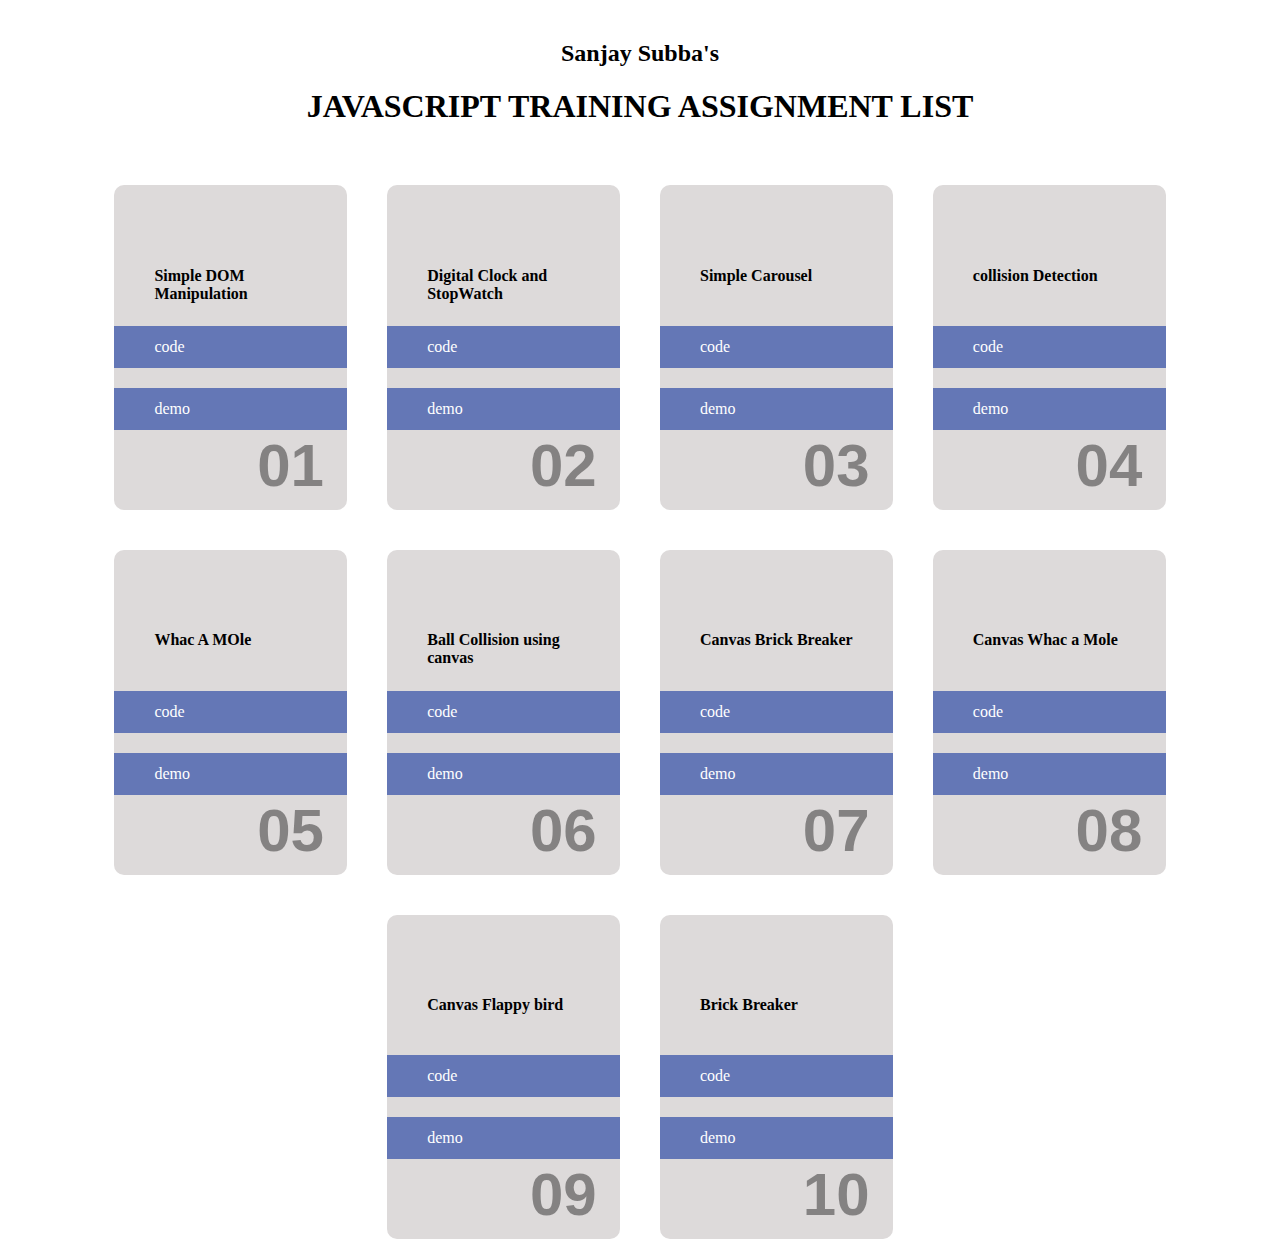
<file: index.html>
<!DOCTYPE html>
<html lang="en">
<head>
    <meta charset="UTF-8">
    <meta http-equiv="X-UA-Compatible" content="IE=edge">
    <meta name="viewport" content="width=device-width, initial-scale=1.0">
    <link rel="stylesheet" href="css/style.css">
    <title>Assignment List</title>
    <script async src="https://www.googletagmanager.com/gtag/js?id=G-34QXBFS4ZJ"></script>
    <!-- <script>
        window.dataLayer = window.dataLayer || [];
        function gtag(){dataLayer.push(arguments);}
        gtag('js', new Date());

        gtag('config', 'G-34QXBFS4ZJ');
    </script> -->
    <!-- Google Tag Manager -->
    <script>(function(w,d,s,l,i){w[l]=w[l]||[];w[l].push({'gtm.start':
        new Date().getTime(),event:'gtm.js'});var f=d.getElementsByTagName(s)[0],
        j=d.createElement(s),dl=l!='dataLayer'?'&l='+l:'';j.async=true;j.src=
        'https://www.googletagmanager.com/gtm.js?id='+i+dl;f.parentNode.insertBefore(j,f);
        })(window,document,'script','dataLayer','GTM-KQBG7R9');</script>
    <!-- End Google Tag Manager -->
</head>
<body>
        <!-- Google Tag Manager (noscript) -->
    <noscript><iframe src="https://www.googletagmanager.com/ns.html?id=GTM-KQBG7R9"
        height="0" width="0" style="display:none;visibility:hidden"></iframe></noscript>
        <!-- End Google Tag Manager (noscript) -->
    <div class="header">
        <div class="container">
            <h2>Sanjay Subba's</h2>
            <h1> JAVASCRIPT TRAINING ASSIGNMENT LIST</h1>
        </div>
    </div>
    <div class="container">
        <div class="assignment">
            <div class="assignment-list">
                <p class="assignment-number">01</p>
                <h4 class="assignment-title">Simple DOM Manipulation</h4>
                <ul class="assignment-link">
                    <li>
                        <a id="code-btn" target="_blank" href="https://github.com/sanjaysubba/js-training/tree/master/assignment-no-1">code</a>
                    </li>
                    <li>
                        <a id="demo-btn" target="_blank" href="https://sanjaysubba.github.io/js-training/assignment-no-1/index.html">demo</a>
                    </li>
                </ul>
            </div>
            
            <div class="assignment-list">
                <p class="assignment-number">02</p>
                <h4 class="assignment-title">Digital Clock and StopWatch</h4>
                <ul class="assignment-link">
                    <li>
                        <a target="_blank" href="https://github.com/sanjaysubba/js-training/tree/master/assignment-no-2">code</a>
                    </li>
                    <li>
                        <a target="_blank" href="https://sanjaysubba.github.io/js-training/assignment-no-2/index.html">demo</a>
                    </li>
                </ul>
            </div>

            <div class="assignment-list">
                <p class="assignment-number">03</p>
                <h4 class="assignment-title">Simple Carousel</h4>
                <ul class="assignment-link">
                    <li>
                        <a target="_blank" href="https://github.com/sanjaysubba/js-training/tree/master/assignment-no-3">code</a>
                    </li>
                    <li>
                        <a target="_blank" href="https://sanjaysubba.github.io/js-training/assignment-no-3/index.html">demo</a>
                    </li>
                </ul>
            </div>

            
            <div class="assignment-list">
                <p class="assignment-number">04</p>
                <h4 class="assignment-title">collision Detection</h4>
                <ul class="assignment-link">
                    <li>
                        <a target="_blank" href="https://github.com/sanjaysubba/js-training/tree/master/assignment-no-4-II">code</a>
                    </li>
                    <li>
                        <a target="_blank" href="https://sanjaysubba.github.io/js-training/assignment-no-4-II/index.html">demo</a>
                    </li>
                </ul>
            </div>

            
            <div class="assignment-list">
                <p class="assignment-number">05</p>
                <h4 class="assignment-title">Whac A MOle</h4>
                <ul class="assignment-link">
                    <li>
                        <a target="_blank" href="https://github.com/sanjaysubba/js-training/tree/master/assignment-no-5-II">code</a>
                    </li>
                    <li>
                        <a target="_blank" href="https://sanjaysubba.github.io/js-training/assignment-no-5-II/index.html">demo</a>
                    </li>
                </ul>
            </div>
            
            <div class="assignment-list">
                <p class="assignment-number">06</p>
                <h4 class="assignment-title">Ball Collision using canvas</h4>
                <ul class="assignment-link">
                    <li>
                        <a target="_blank" href="https://github.com/sanjaysubba/js-training/tree/master/assignment-no-6-II">code</a>
                    </li>
                    <li>
                        <a target="_blank" href="https://sanjaysubba.github.io/js-training/assignment-no-6-II/index.html">demo</a>
                    </li>
                </ul>
            </div>
            
            <div class="assignment-list">
                <p class="assignment-number">07</p>
                <h4 class="assignment-title">Canvas Brick Breaker</h4>
                <ul class="assignment-link">
                    <li>
                        <a target="_blank" href="https://github.com/sanjaysubba/js-training/tree/master/assignment-no-7">code</a>
                    </li>
                    <li>
                        <a target="_blank" href="https://sanjaysubba.github.io/js-training/assignment-no-7/index.html">demo</a>
                    </li>
                </ul>
            </div>
            
            <div class="assignment-list">
                <p class="assignment-number">08</p>
                <h4 class="assignment-title">Canvas Whac a Mole</h4>
                <ul class="assignment-link">
                    <li>
                        <a target="_blank" href="https://github.com/sanjaysubba/js-training/tree/master/assignment-no-8">code</a>
                    </li>
                    <li>
                        <a target="_blank" href="https://sanjaysubba.github.io/js-training/assignment-no-8/index.html">demo</a>
                    </li>
                </ul>
            </div>
            <div class="assignment-list">
                <p class="assignment-number">09</p>
                <h4 class="assignment-title">Canvas Flappy bird</h4>
                <ul class="assignment-link">
                    <li>
                        <a target="_blank" href="https://github.com/sanjaysubba/js-training/tree/master/assignment-no-9">code</a>
                    </li>
                    <li>
                        <a target="_blank" href="https://sanjaysubba.github.io/js-training/assignment-no-9/index.html">demo</a>
                    </li>
                </ul>
            </div>
            <div class="assignment-list">
                <p class="assignment-number">10</p>
                <h4 class="assignment-title">Brick Breaker</h4>
                <ul class="assignment-link">
                    <li>
                        <a target="_blank" href="https://github.com/sanjaysubba/js-training/tree/master/brick-breaker">code</a>
                    </li>
                    <li>
                        <a target="_blank" href="https://sanjaysubba.github.io/js-training/brick-breaker/">demo</a>
                    </li>
                </ul>
            </div>
        </div>
    </div>
    <!-- <a id="trya">click me</a>
    
<form>
    <label for="fname">First name:</label><br>
    <input type="text" id="fname" name="fname"><br>
</form> 
<button id="submit" >submit</button>
<script>
    document.addEventListener('click',function(event){
        if(event.target.id == 'demo-btn'){
            gtag('event', 'demo-btn',{
            'link_text' : 'sanjay is awesome',
            }
            );
        }
        
        if(event.target.id == 'code-btn'){
            gtag('event', 'code-btn-fired',{
            'link_text' : 'One piece is awesome',
            }
            );
        }
    })
    const inpt = document.getElementById('fname');
    const submt = document.getElementById('submit');
    submt.setAttribute('state', 'un-clicked');

    inpt.addEventListener('change', function(){
        submt.addEventListener('click', function(){
            submt.setAttribute('state', 'clicked');
        });
        
        window.addEventListener("beforeunload", function(event) {
            if(submt.getAttribute('state') == 'clicked')
            {
                gtag('event', 'submit-clickeddd');
            }
            else{
                gtag('event', 'submit-not-clickeddd');

            }
        });
    }) -->
</script>
</body>
</html>

<!-- 

var btn = document.getElementById('FirstName');
btn.addEventListener('click', function() {
  window.dataLayer.push({
    event: 'form.abandoned'


    <script>
        (function(){
          var submitState;
          var count = 0;
          var submitButton = document.querySelector('#mktoForm_1010 button');
          var input = document.querySelectorAll('#mktoForm_1010 input');
          for( var i = 0; i < input.length; i++){
            input[i].setAttribute('state', 'unchanged');
            (function(i){
              input[i].addEventListener('change', function(){
                var inputState = input[i].getAttribute('state');
                submitButton.setAttribute('state', 'unclicked');
                if(input[i].classList.contains('mktovalid') && inputState == 'unchanged'){
                  count = count + 1;
                  input[i].setAttribute('state', 'changed');
                }
              })
            })(i);
          }
          submitButton.addEventListener('click', function(){
            if(count == input.length){
              submitButton.setAttribute('state', 'clicked');
            }
          });
          window.addEventListener('beforeunload', function() {
            if(submitButton.getAttribute('state') == 'unclicked'){
              window.dataLayer.push({
                'event' : 'formAbandonment',
              });
            }
            
          });
        
          
        })();
      </script> -->
</file>
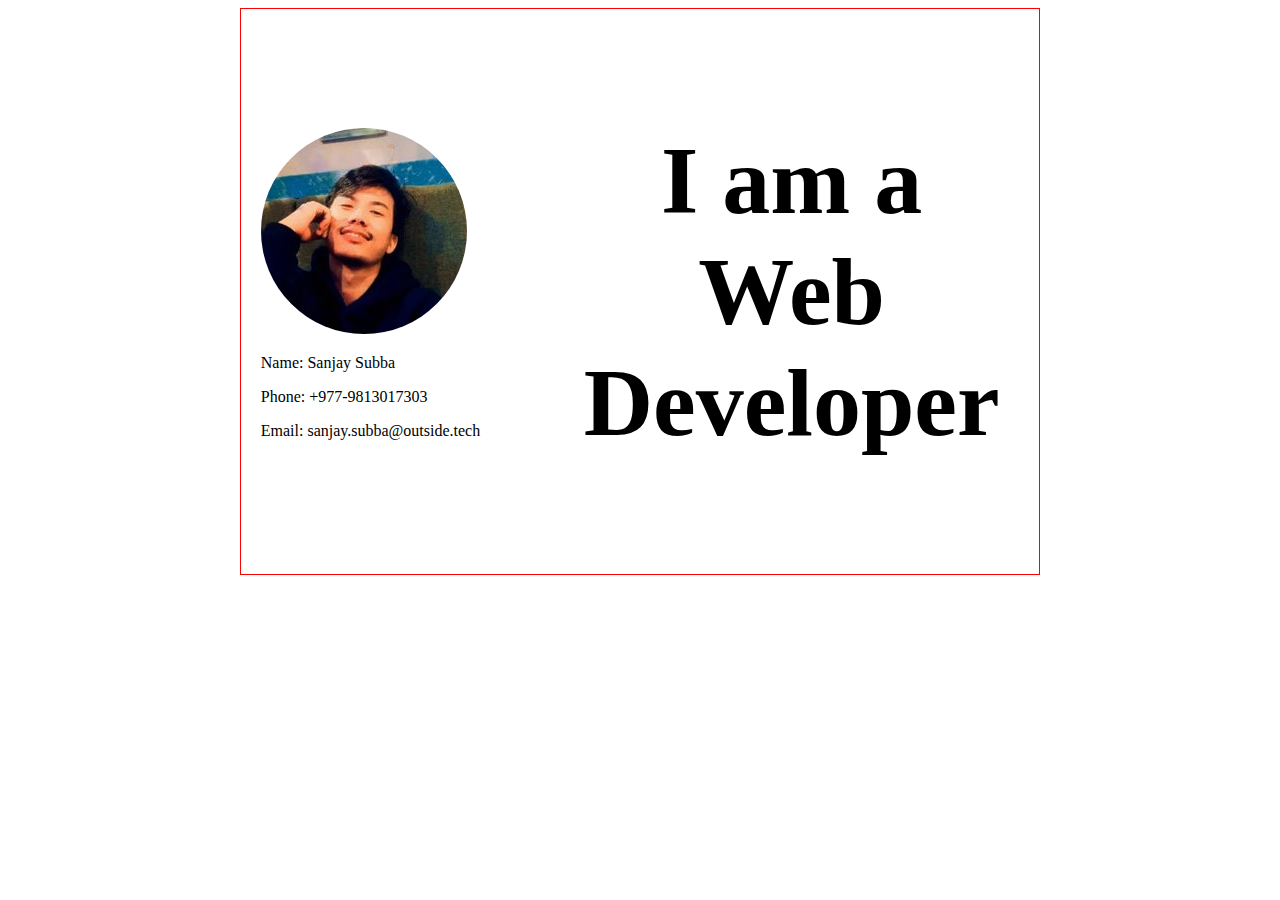
<file: assignment-no-1/index.html>
<!DOCTYPE html>
<html lang="en">
<head>
    <meta charset="UTF-8">
    <meta http-equiv="X-UA-Compatible" content="IE=edge">
    <meta name="viewport" content="width=device-width, initial-scale=1.0">
    <link rel="stylesheet" href="css/style.css">
    <title>My First Js Training Assignment</title>
</head>
<body>
    <div id="mainDiv">
        
    </div>
<script src="js/script.js"></script>
</body>
</html>
</file>
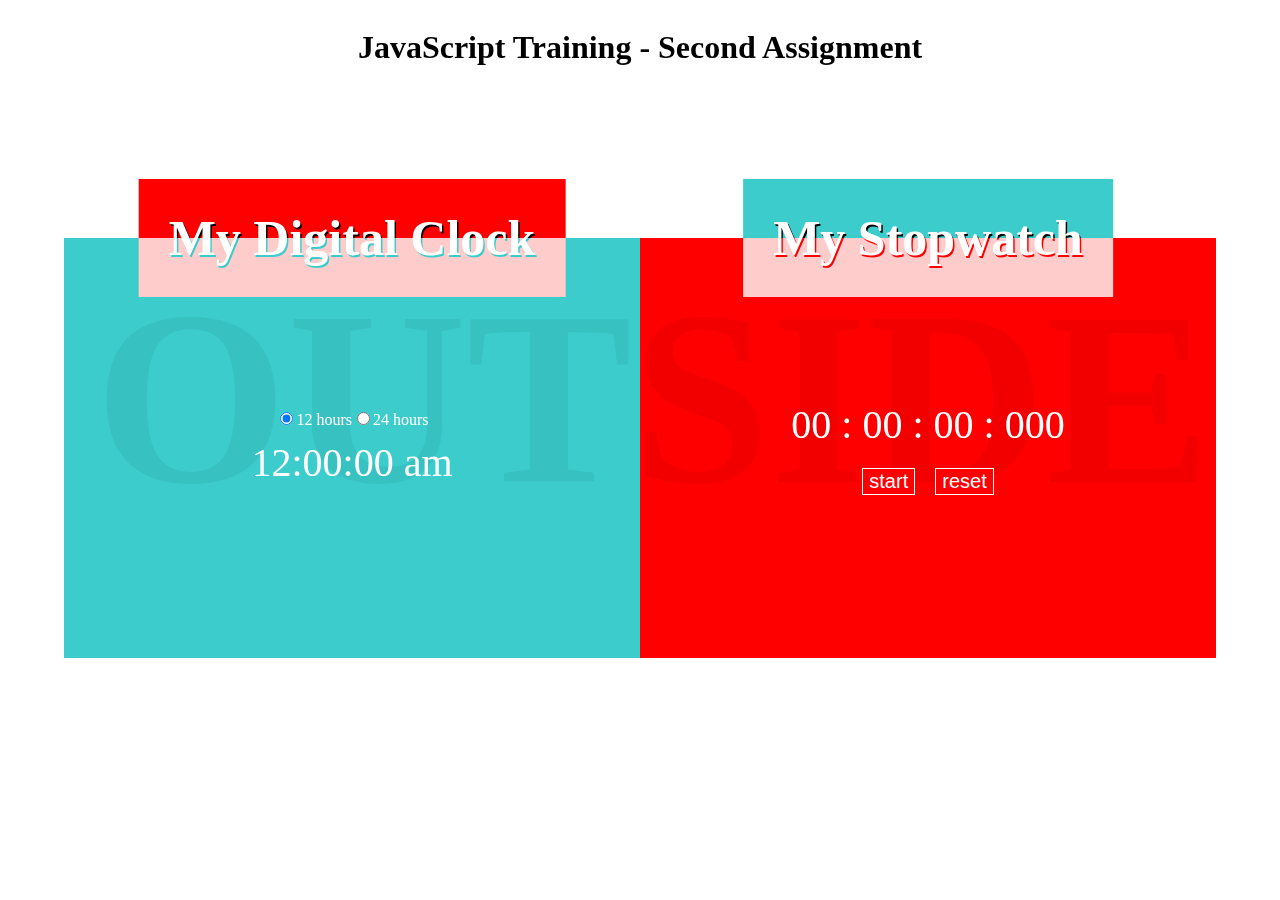
<file: assignment-no-2/index.html>
<!DOCTYPE html>
<html lang="en">
<head>
    <meta charset="UTF-8">
    <meta http-equiv="X-UA-Compatible" content="IE=edge">
    <meta name="viewport" content="width=device-width, initial-scale=1.0">
    <link rel="stylesheet" href="css/style.css">
    <title>Digital Clock And Stopwatch</title>
</head>
<body>
    <h1>JavaScript Training - Second Assignment</h1>
    <div class="mainDiv">
        <div id="digitalWatchContainer">
            <h2 class="title">My Digital Clock</h2>
        </div>
        <div id="stopWatchContainer">   
            <h2 class="title">My Stopwatch</h2>
        </div>
    </div>
    <h1 class="logo">Outside</h1>
    <script src="js/script.js"></script>
</body>
</html>
</file>
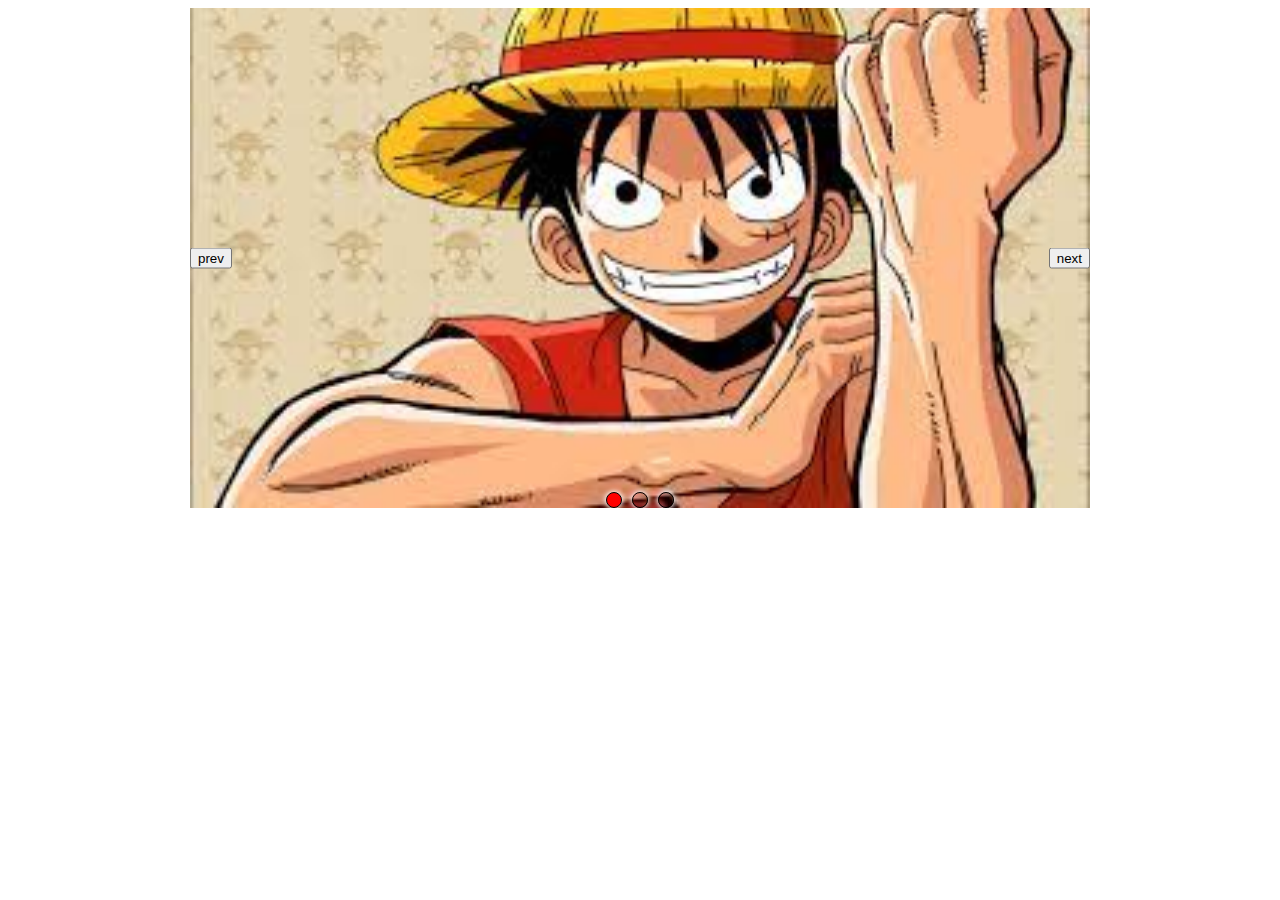
<file: assignment-no-3/index.html>
<!DOCTYPE html>
<html lang="en">
<head>
    <meta charset="UTF-8">
    <meta http-equiv="X-UA-Compatible" content="IE=edge">
    <meta name="viewport" content="width=device-width, initial-scale=1.0">
    <link rel="stylesheet" href="css/style.css">
    <title>Document</title>
</head>
<body>
    <div id="carousel">
        <div class="slider-wrap">
            <div class="slide">
                <img src="images/1.jpg">
            </div>
            <div class="slide">
                <img src="images/2.jpg">
            </div>
            <div class="slide">
                <img src="images/3.jpg">
            </div>
        </div>
        <button id="prev">prev</button>
        <button id="next">next</button>
        <div class="carousel-dots">
        </div>
    </div>
    <script src="js/script.js"></script> 
</body>
</html>
</file>
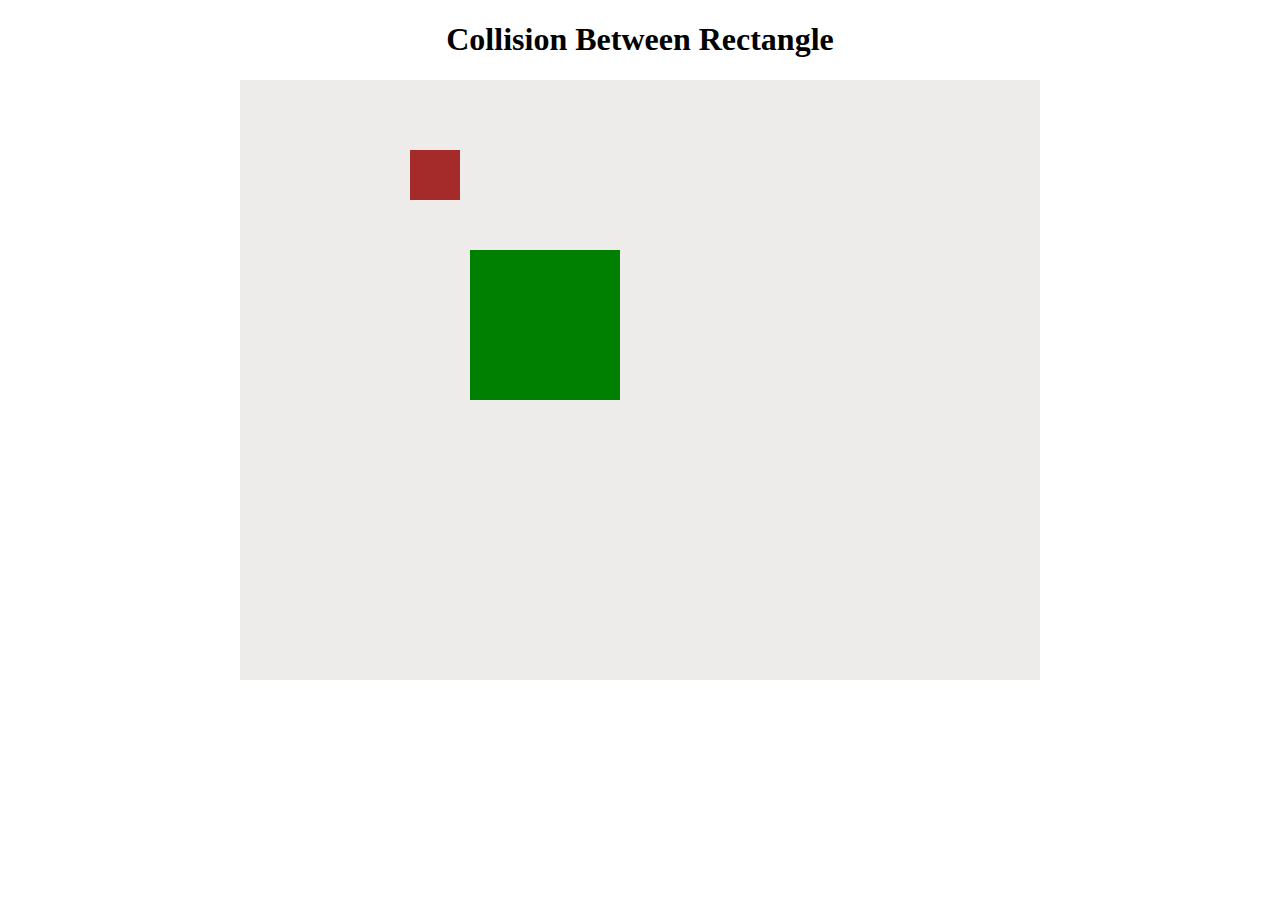
<file: assignment-no-4-II/index.html>
<!DOCTYPE html>
<html lang="en">
<head>
    <meta charset="UTF-8">
    <meta http-equiv="X-UA-Compatible" content="IE=edge">
    <meta name="viewport" content="width=device-width, initial-scale=1.0">
    <link rel="stylesheet" href="css/style.css">
    <title>Simple Collision Detection</title>
</head>
<body>
    <h1>Collision Between Rectangle</h1>
    <div id="main">

    </div>
    <script src="js/script.js"></script>
</body>
</html>
</file>
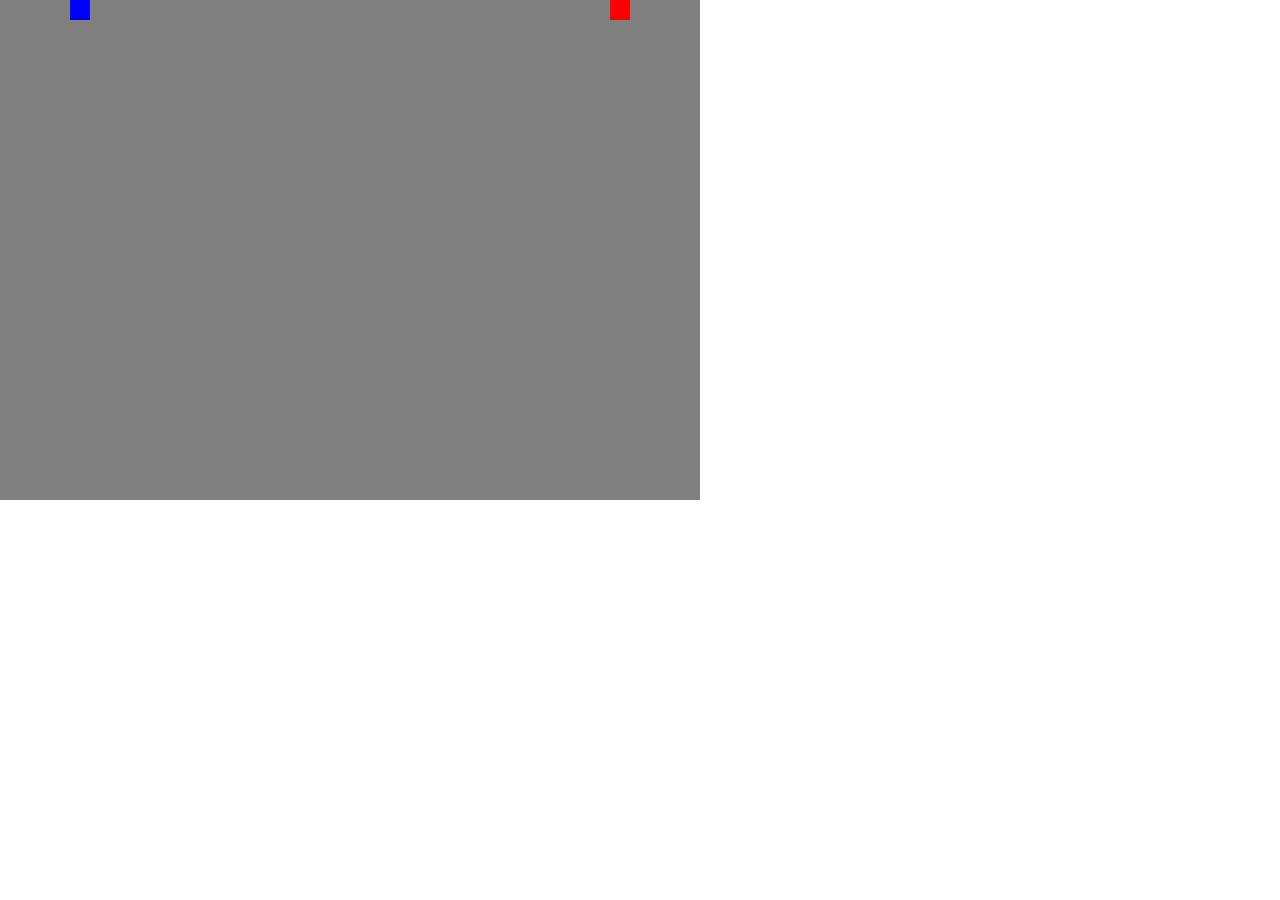
<file: assignment-no-4/index.html>
<!DOCTYPE html>
<html lang="en">
<head>
    <meta charset="UTF-8">
    <meta http-equiv="X-UA-Compatible" content="IE=edge">
    <meta name="viewport" content="width=device-width, initial-scale=1.0">
    <link rel="stylesheet" href="css/style.css">
    <title>Collision Detection</title>
</head>
<body>
    <div id="main">
        <div id="box"></div>
        <div id="box2"></div>
    </div>


<script src="js/script.js"></script>    
</body>
</html>
</file>
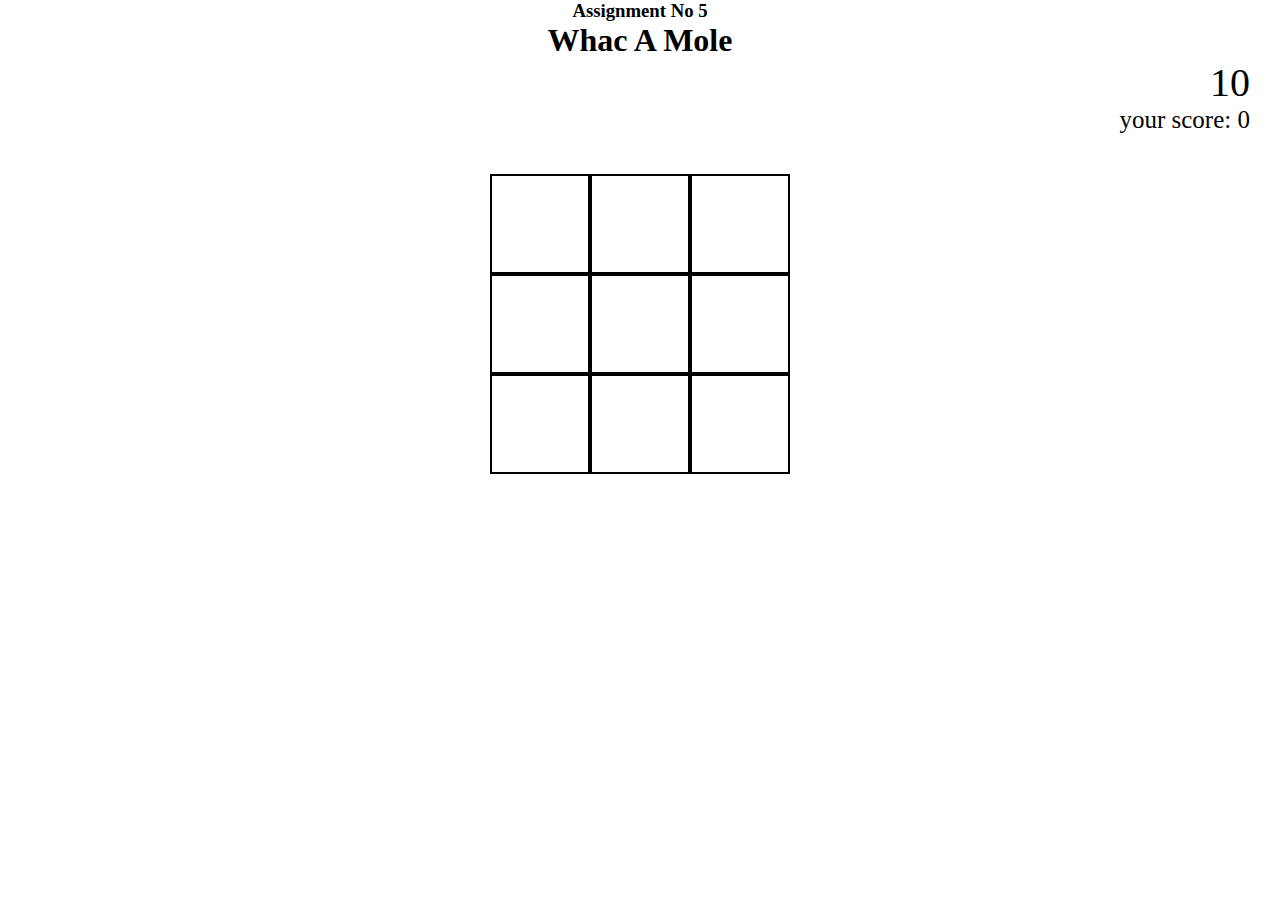
<file: assignment-no-5-II/index.html>
<!DOCTYPE html>
<html lang="en">
<head>
    <meta charset="UTF-8">
    <meta http-equiv="X-UA-Compatible" content="IE=edge">
    <meta name="viewport" content="width=device-width, initial-scale=1.0">
    <title>Whac A Mole</title>
    <link rel="stylesheet" href="css/style.css">
</head>
<body>
    <h3>Assignment No 5</h3>
    <h1>Whac A Mole</h1>
    <div id="countdown"></div>
    <div id="score"></div>
    <div id="main">
        <div class="box" id="0"></div>
        <div class="box" id="1"></div>
        <div class="box" id="2"></div>
        <div class="box" id="3"></div>
        <div class="box" id="4"></div>
        <div class="box" id="5"></div>
        <div class="box" id="6"></div>
        <div class="box" ></div>
        <div class="box" ></div>
    </div>
    <div id="end-message">
        <div>
            <p>Game Over!!</p>
            <p id="score-message"></p>
            <p id="play-again">Play again</p>
        </div>
    </div>  
    <script src="js/script.js"></script>
</body>
</html>
</file>
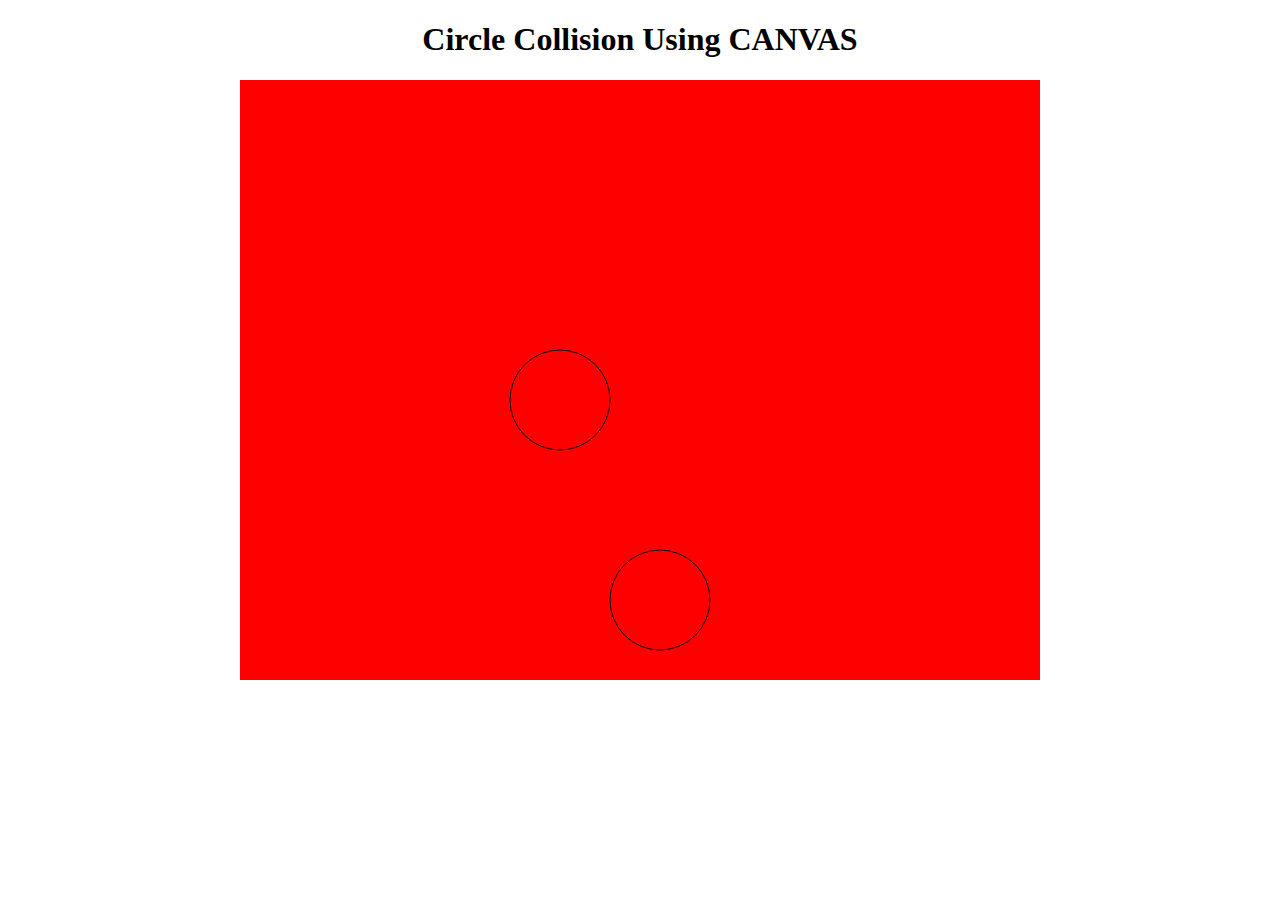
<file: assignment-no-6-II/index.html>
<!DOCTYPE html>
<html lang="en">
<head>
    <meta charset="UTF-8">
    <meta http-equiv="X-UA-Compatible" content="IE=edge">
    <meta name="viewport" content="width=device-width, initial-scale=1.0">
    <title>Circle Collision Using CANVAS</title>
    <link rel="stylesheet" href="css/style.css">
</head>
<body>
    <h1>Circle Collision Using CANVAS</h1>
    <canvas id="main"></canvas>
    <script src="js/script.js"></script>
</body>
</html>
</file>
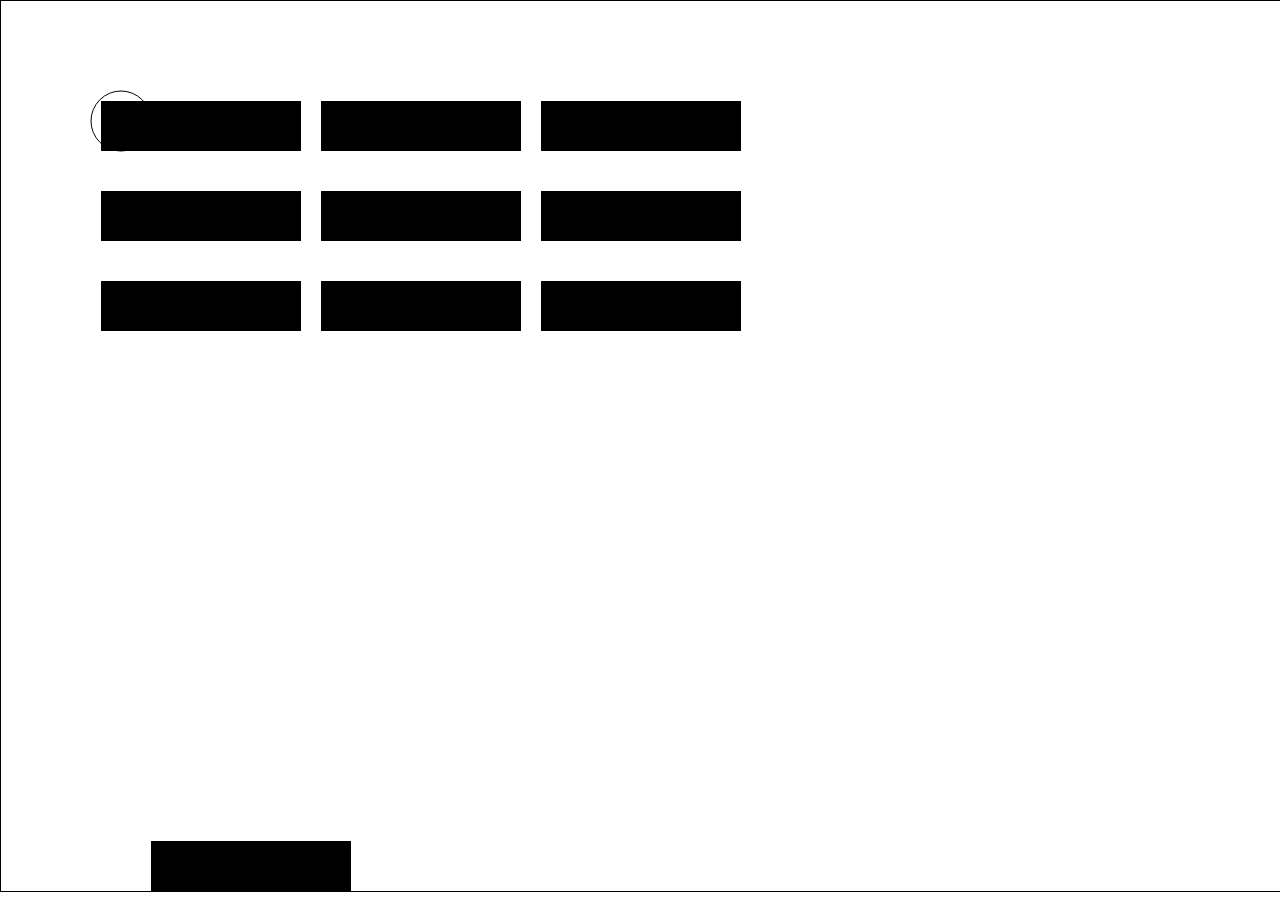
<file: assignment-no-7/index.html>
<!DOCTYPE html>
<html lang="en">
<head>
    <meta charset="UTF-8">
    <meta http-equiv="X-UA-Compatible" content="IE=edge">
    <meta name="viewport" content="width=device-width, initial-scale=1.0">
    <title>Brick Box</title>
    <link rel="stylesheet" href="css/style.css">
</head>
<body>
    <canvas id="main"></canvas>
    <script src="js/script.js"></script>
</body>
</html>
</file>
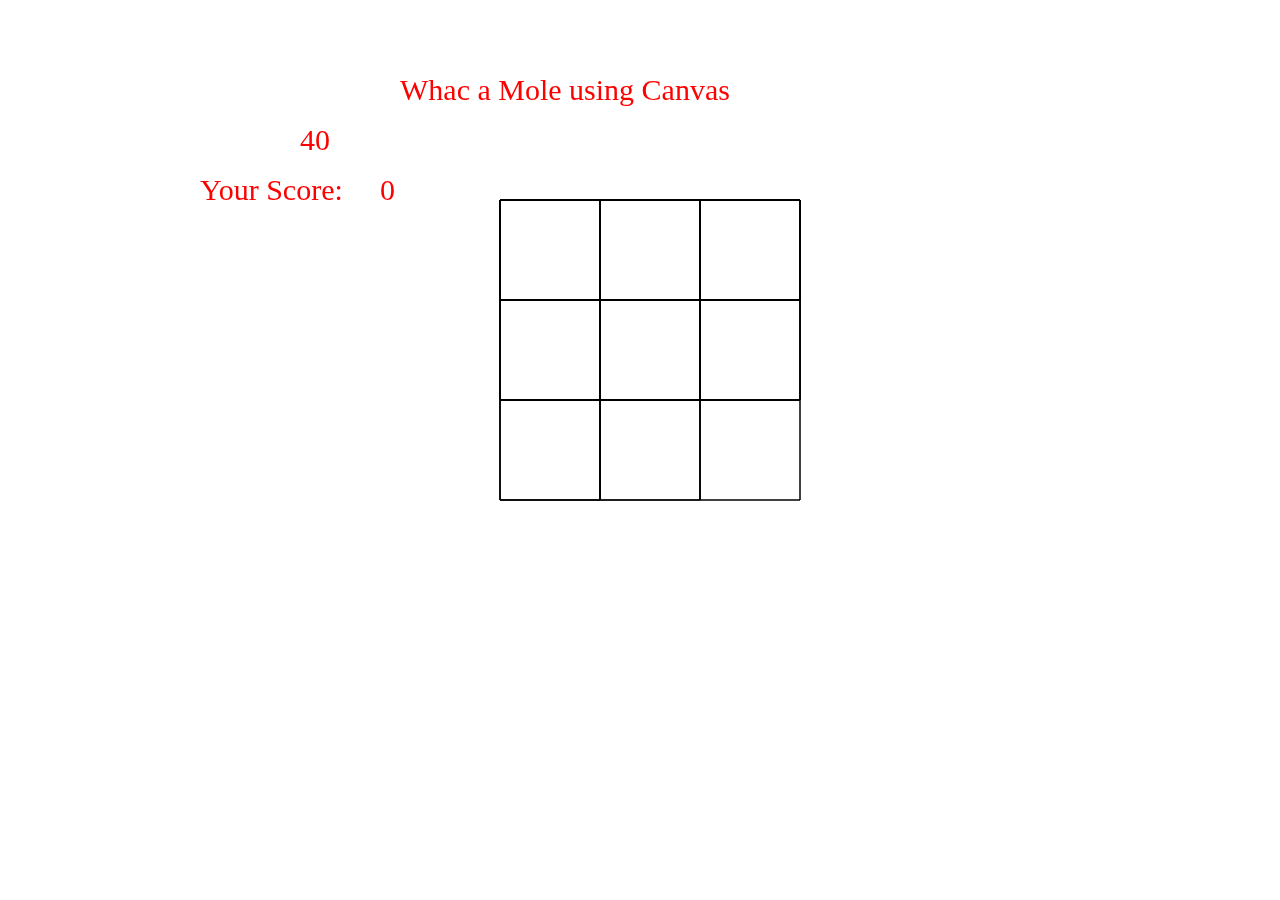
<file: assignment-no-8/index.html>
<!DOCTYPE html>
<html lang="en">
<head>
    <meta charset="UTF-8">
    <meta http-equiv="X-UA-Compatible" content="IE=edge">
    <meta name="viewport" content="width=device-width, initial-scale=1.0">
    <link rel="stylesheet" href="css/style.css">
    <title>Whac A MOle using Canvas</title>
</head>
<body>
    <canvas id="main"></canvas>
    <script src="js/script.js"></script>
</body>
</html>
</file>
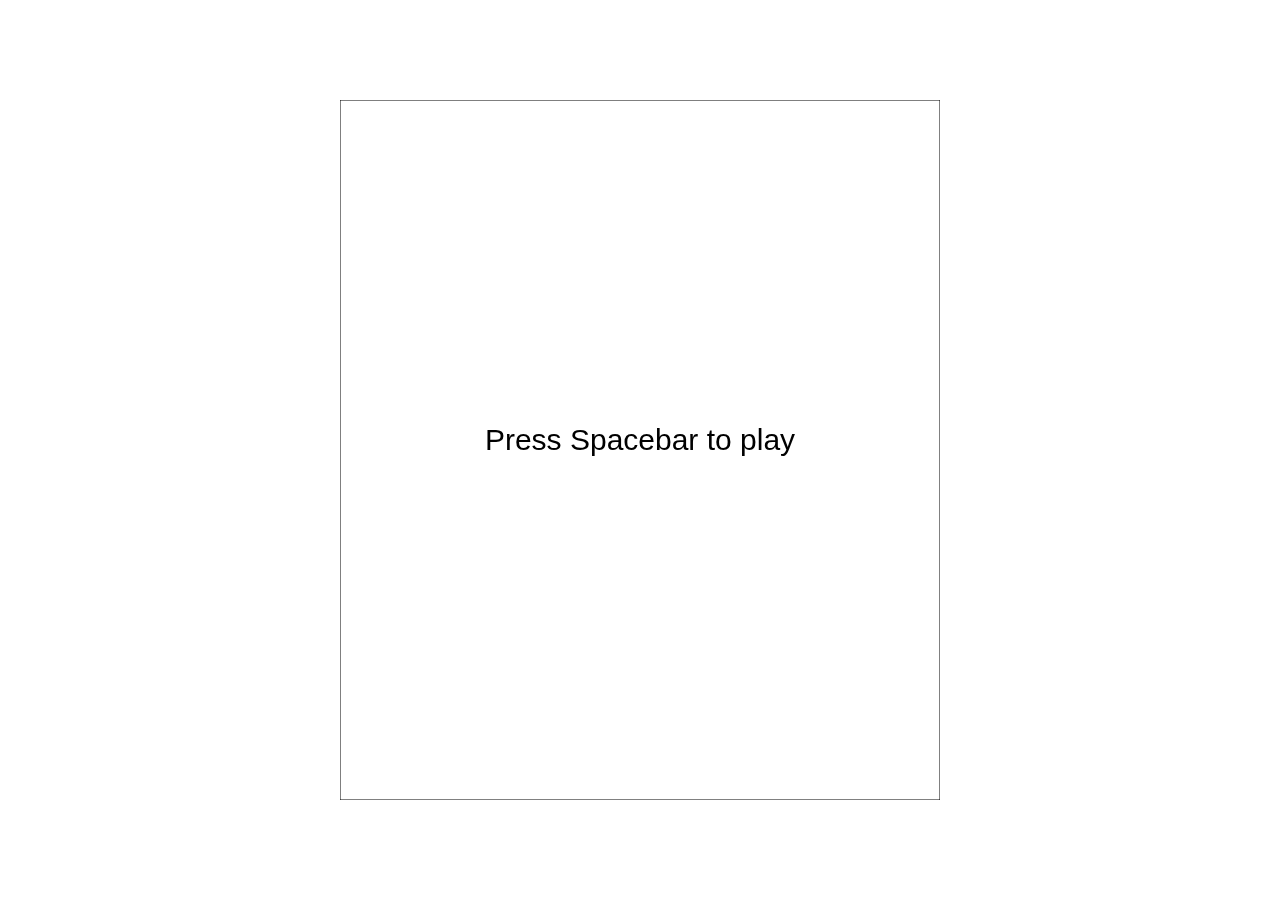
<file: assignment-no-9/index.html>
<!DOCTYPE html>
<html lang="en">
<head>
    <meta charset="UTF-8">
    <meta http-equiv="X-UA-Compatible" content="IE=edge">
    <meta name="viewport" content="width=device-width, initial-scale=1.0">
    <link rel="stylesheet" href="css/style.css">
    <title>Flappy bird</title>
</head>
<body>
    <div id="main">
        <canvas></canvas>
    </div>
    <script src="js/script.js"></script>
</body>
</html>
</file>
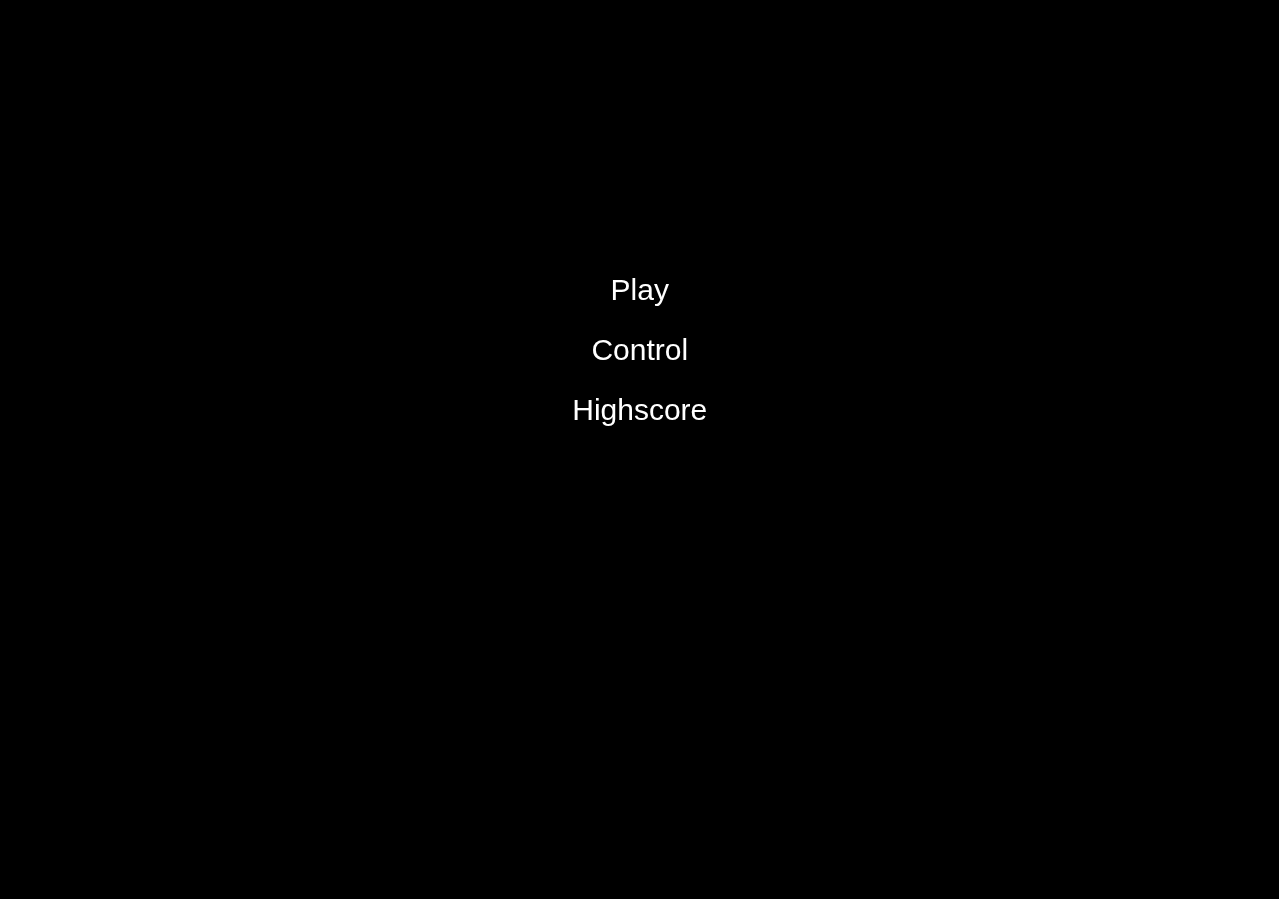
<file: brick-breaker/index.html>
<!DOCTYPE html>
<html lang="en">
<head>
    <meta charset="UTF-8">
    <meta http-equiv="X-UA-Compatible" content="IE=edge">
    <meta name="viewport" content="width=device-width, initial-scale=1.0">
    <title>Brick Breaker</title>
    <link rel="stylesheet" href="css/style.css">
</head>
<body>
    <canvas></canvas>
    <script src="js/game.js"></script>
</body>
</html>
</file>
<file: css/style.css>
.container{
    padding: 0 50px;
}
.header{
    text-align: center;
    margin:40px 0 60px 0;
}

.assignment{
    display: flex;
    justify-content: center;
    gap: 40px;
    flex-wrap: wrap;
}
.assignment-list{
    background-color: #dddada;
    padding: 60px 0;
    position: relative;
    border-radius: 10px;
    width: 20%;
}
.assignment-number{
    font-size: 60px;
    font-weight: 900;
    font-family: sans-serif;
    position: absolute;
    right: 10%;
    bottom: 3%;
    margin: 0;
    opacity: 0.4;
    transition: all 0.5s ease-in;
}
.assignment-title{
    padding: 0 40px;
    min-height: 38px;
}
.assignment-list:hover .assignment-number{
    opacity: 0.8;
    bottom: 70%;
}
.assignment-link{
    padding: 0;
}
.assignment-link li{
    list-style: none;
    margin-bottom: 20px;
}

.assignment-link li a:hover{
    transform: scale(1.1);
}
.assignment-link li a{
    background: #6477b6;
    padding: 12px 40px;
    text-decoration: none;
    color: #fff;
    display: block;
    transition: all 0.3s ease-in-out;
}

@media (max-width: 768px) {
    .assignment-list{
        width: 40%;
    }
    .assignment{
        flex-wrap: wrap;
    }
}


@media (max-width: 375px) {
    .assignment-list{
        width: 100%;
    }
}
</file>
<file: assignment-no-1/css/style.css>
@keyframes jump{
    15%{
        transform: translateY(-30px);
    }
    30%{
        transform: translateY(0px);
    }
    50%{
        transform: translateY(-8px);
    }
    70%{
        transform: translateY(0px);
    }
}
.notes p:hover{
    animation-name: jump;  
    animation-duration: 1s;
    animation-iteration-count: infinite;
}
</file>
<file: assignment-no-2/css/style.css>
html{
    overflow-x:hidden;
}
body{
    display: flex;
    justify-content: center;
    align-items: center;
    flex-direction: column;
}
.logo{
    text-transform: uppercase;
    position: fixed;
    top: 10%;
    left: 51%;
    font-size: 248px;
    transform: translateX(-50%);
    opacity: 0.05;
}
.mainDiv{
    height: 80vh;
    width: 90vw;
    display: flex;
    justify-content: center;
    align-items: center;
}
#digitalWatchContainer, #stopWatchContainer{
    background: #3ccccc;
    color: #fff;
    padding: 30px;
    display: flex;
    flex-direction: column;
    align-items: center;
    justify-content: center;
    height: 50%;
    width: 50%;
    position: relative;
}
#digitalWatchContainer input{
    cursor: pointer;
}
.digital-watch{
    font-size: 40px;
    padding-top: 10px;
    z-index: 99;
}
.title{
    position: absolute;
    top:0;
    left: 50%;
    transform: translate(-50%, -50%);
    margin:0;
    color:#fff;
    mix-blend-mode: screen;
    padding: 30px;
    font-size: 50px;
    font-weight: bold;
    background-color: red;
    width: max-content;
    text-shadow: 1.5px 1.5px #000;
}
#stopWatchContainer{
    background-color: red;
}
#stopWatchContainer .title{
    background-color: #3ccccc;
}
.stop-watch{
    font-size: 40px;
    z-index: 99;
}
.btn-container button{
    background-color: #ff0000;
    color: #fff;
    font-size: 20px;
    border: 1px solid #ffffff;
    cursor: pointer;
}
.btn-container{
    margin-top: 20px;
    display: flex;
    justify-content: center;
    width: 100%;
    column-gap: 20px;
    z-index: 99;
}
.timeFormat-container{
    z-index: 99;
}
</file>
<file: assignment-no-3/css/style.css>
body{
    position: relative;
}
#carousel{
    width:900px;
    height: 500px;
    position: relative;
    margin: 0 auto;
    overflow: hidden;
}
.slider-wrap{
    position: absolute;
    display: flex;
    width: 100%;
    left: 0%;
}
.slide{
    min-width: 100%;
}
img{
    height: 500px;
    width: 100%;
}
#prev, #next{
    position: absolute;
    top:50%;
    transform: translateY(-50%);
}
#prev{
    left: 0;
}
#next{
    right: 0;
}
.carousel-dots{
    position: absolute;
    bottom: 0px;
    left: 50%;
    transform: translateX(-50%);
    display: flex;
    column-gap: 10px;

}
.dots{
    width: 14px;
    height: 14px;
    border-radius: 50%;
    border: 1px solid black;
    box-shadow: 0px 0px 5px 1px white;
}
.active{
    background-color: red;
}
</file>
<file: assignment-no-4-II/css/style.css>
#main{
    margin: auto;
    background-color:#a69e9c33;
    position: relative;
}
h1{
    text-align: center;
}
</file>
<file: assignment-no-4/css/style.css>
body{
    margin: 0;
}
#box{
    position: absolute;
    background: blue;
}
#box2{
    position: absolute;
    background-color: red;
}
#main{
    position: relative;
    background: grey;
}
</file>
<file: assignment-no-5-II/css/style.css>
*{
    margin:0;
    box-sizing: border-box;
}
h1,
h3{
    text-align: center;
}
#main, .grid{
    margin:40px auto;
    display: flex;
    width: 300px;
    flex-wrap: wrap;
}
.box, .square{
    border:2px solid black;
    height: 100px;
    width: 100px;
}
.mole{
    background-image: url('../img/mole.jpg');
    background-position: center;
    background-size: cover;
    background-repeat: no-repeat;
}
#countdown{
    font-size: 40px;
    text-align: right;
    margin: 0 30px;
}
#score{
    text-align: right;
    margin: 0 30px;
    font-size: 25px;
}
#end-message{
    display: none;
    position: absolute;
    height: 100vh;
    top: 0;
    left: 0;
    width: 100vw;
    background: #6c696999;
    font-size: 76px;
    color: #fff;
}
#end-message > div{
    display: flex;
    flex-direction: column;
    align-items: center;
    justify-content: center;
    height: 100%;
    width: 100%;
}
#score-message{
    font-size: 40px;
}
#play-again{
    cursor: pointer;
}
#play-again:hover{
    color:green;
}
</file>
<file: assignment-no-6-II/css/style.css>
#main{
    background-color: red;
    margin:auto;
}
body{
    margin: 0 auto;
    text-align: center;
}
</file>
<file: assignment-no-7/css/style.css>
body{
    margin: 0;
    padding: 0;
    overflow-x:hidden;
}
canvas{
    border:1px solid black;
}
</file>
<file: assignment-no-8/css/style.css>
*{
    margin: 0;
}
</file>
<file: assignment-no-9/css/style.css>
*{
    margin:0;
}
#main{
    height: 100vh;
    width: 100%;
    display: flex;
    align-items: center;
    justify-content: center;
}
</file>
<file: brick-breaker/css/style.css>
*{
    margin:0;
    padding: 0;
    box-sizing: border-box;
}
html, body {
     width:100%; height:100%;
}
canvas{
    display: block;
}
</file>
